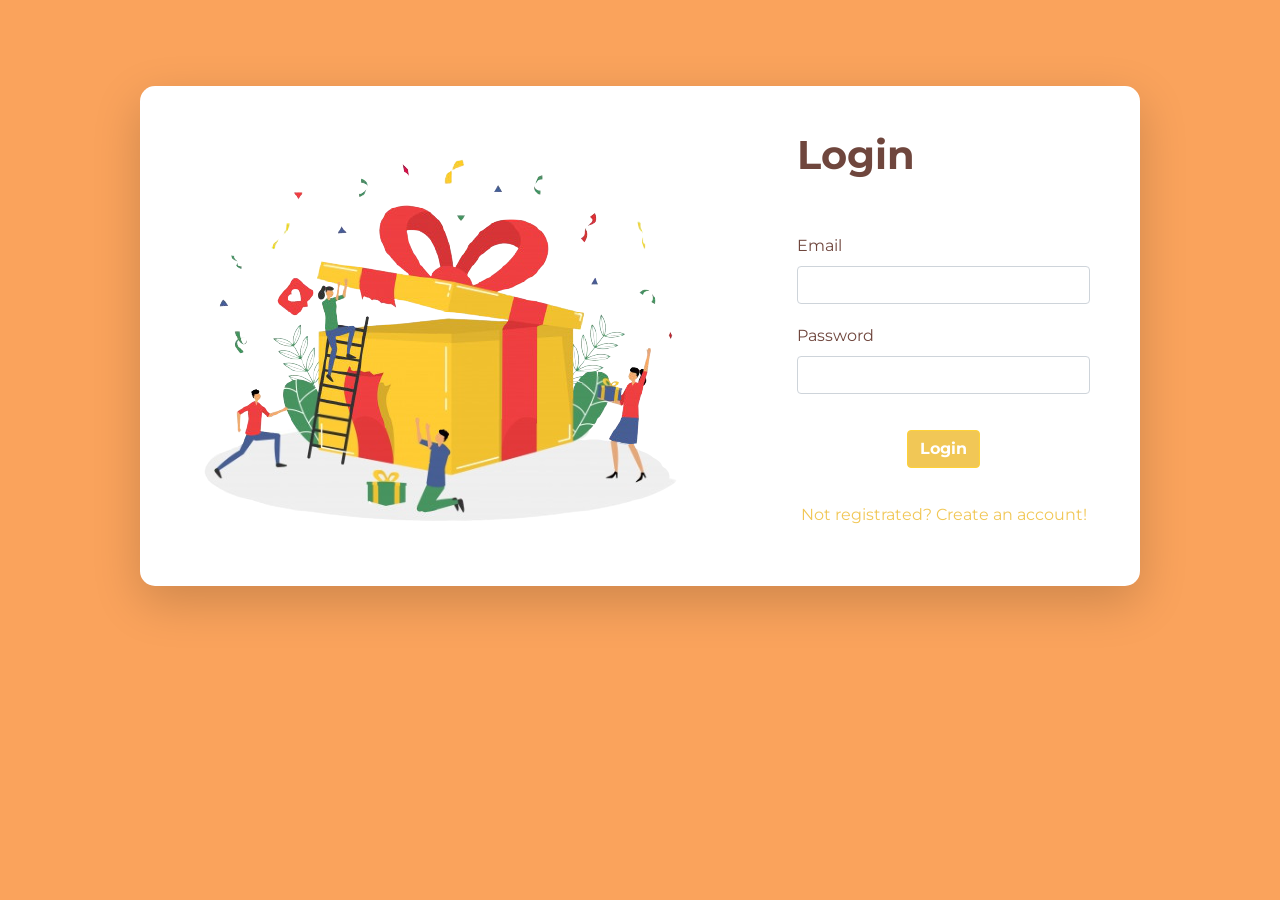
<file: static/html/login.html>
<!DOCTYPE html>
<html>

<head>
    <meta charset="utf-8">
    <meta name="viewport" content="width=device-width, initial-scale=1.0, shrink-to-fit=no">
    <title>SSGifts</title>
    <link rel="stylesheet" href="../assets/bootstrap/css/bootstrap.min.css">
    <link rel="stylesheet" href="https://fonts.googleapis.com/css?family=Montserrat:400,700">
    <link rel="stylesheet" href="https://fonts.googleapis.com/css?family=Kaushan+Script">
    <link rel="stylesheet" href="../assets/fonts/font-awesome.min.css">
    <link rel="stylesheet" href="../assets/css/untitled-8.css">
</head>

<body class="d-xl-flex justify-content-xl-center align-items-xl-center" style="height: 671px;background-color: #faa35c;">
    <div class="container shadow-lg" style="background-color: white;border-radius: 15px;width: 1000px;height: 500px;">
        <div class="row">
            <div class="col d-xl-flex justify-content-xl-center align-items-xl-center"><img src="../assets/img/login.png"></div>
            <div class="col" style="height: 500px;">
                <h1 style="color: #6f463d;margin: 35px;margin-top: 45px;">Login</h1>
                <form method="post" action="/login">
                    <div class="form-group" style="margin-right: 35px;margin-left: 35px;"><label style="margin-top: 20px;color: #6f463d;">Email</label><input class="form-control" type="email" name="Email"><label style="margin-top: 20px;color: #6f463d;">Password</label><input class="form-control" type="password" name="Password"></div>
                    <div class="d-xl-flex justify-content-xl-center align-items-xl-center"><button class="btn btn-primary" style="background: #f1c756;margin-top: 20px;">Login</button></div>
                </form>
                <div class="d-xl-flex justify-content-xl-center align-items-xl-center"><a href="/register" style="color: #f1c756;margin: 35px;">Not registrated? Create an account!</a></div>
            </div>
        </div>
    </div>
    <script src="../assets/js/jquery.min.js"></script>
    <script src="../assets/bootstrap/js/bootstrap.min.js"></script>
    <script src="../assets/js/agency.js"></script>
</body>

</html>
</file>
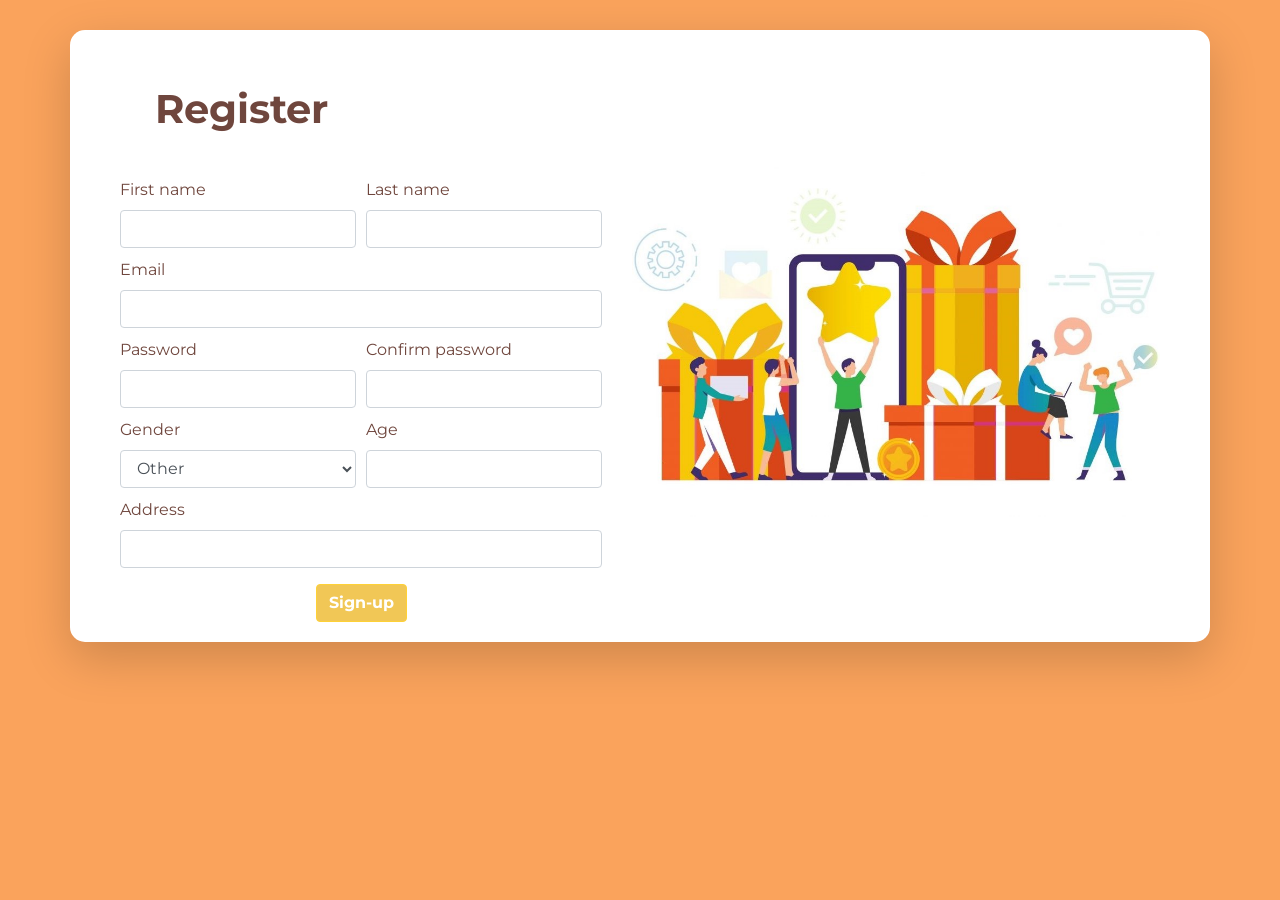
<file: static/html/register.html>
<!DOCTYPE html>
<html>

<head>
    <meta charset="utf-8">
    <meta name="viewport" content="width=device-width, initial-scale=1.0, shrink-to-fit=no">
    <title>SSGifts</title>
    <link rel="stylesheet" href="../assets/bootstrap/css/bootstrap.min.css">
    <link rel="stylesheet" href="https://fonts.googleapis.com/css?family=Montserrat:400,700">
    <link rel="stylesheet" href="https://fonts.googleapis.com/css?family=Kaushan+Script">
    <link rel="stylesheet" href="../assets/fonts/font-awesome.min.css">
    <link rel="stylesheet" href="../assets/css/untitled-8.css">
</head>

<body class="d-xl-flex justify-content-xl-center align-items-xl-center" style="background-color: #faa35c;height: 671px;">
    <div class="container shadow-lg" style="border-radius: 15px;border-style: none;background-color: white;">
        <div class="row" style="margin: 20px;padding: -14px;">
            <div class="col">
                <h1 style="margin: 35px;color: #6f463d;">Register</h1>
                <form method="post" action="/register">
                    <div class="form-group">
                        <div class="form-row">
                            <div class="col"><label style="margin-top: 10px;color: #6f463d;">First name</label><input class="form-control" type="text" name="First name"></div>
                            <div class="col"><label style="margin-top: 10px;color: #6f463d;">Last name</label><input class="form-control" type="text" name="Last name"></div>
                        </div><label style="margin-top: 10px;color: #6f463d;">Email</label><input class="form-control" type="email" name="Email">
                        <div class="form-row">
                            <div class="col"><label style="margin-top: 10px;color: #6f463d;">Password</label><input class="form-control" type="password" name="Password"><label style="margin-top: 10px;color: #6f463d;">Gender</label><select class="form-control" name="Gender">
                                    <optgroup label="Select">
                                        <option value="">Other</option>
                                        <option value="Male">Male</option>
                                        <option value="Female">Female</option>
                                    </optgroup>
                                </select></div>
                            <div class="col"><label style="margin-top: 10px;color: #6f463d;">Confirm password</label><input class="form-control" type="password"><label style="margin-top: 10px;color: #6f463d;">Age</label><input class="form-control" type="number" min="16" max="100" name="Age"></div>
                        </div><label style="margin-top: 10px;color: #6f463d;">Address</label><input class="form-control" type="text" name="Address">
                    </div>
                    <div class="d-xl-flex justify-content-xl-center align-items-xl-center"><button class="btn btn-primary" style="background: #f1c756;">Sign-up</button></div>
                </form>
            </div>
            <div class="col d-xl-flex align-items-xl-center"><img src="../assets/img/register2.jpg" style="width: 528px;"></div>
        </div>
    </div>
    <script src="../assets/js/jquery.min.js"></script>
    <script src="../assets/bootstrap/js/bootstrap.min.js"></script>
    <script src="../assets/js/agency.js"></script>
</body>

</html>
</file>
<file: static/assets/css/untitled-8.css>
.btn-primary:active, .btn-primary:focus, .btn-primary:hover {
  background-color: #f1c756!important;
  border-color: #f1c756!important;
  color: #fff;
}

.btn-primary:not(:disabled):not(.disabled).active, .btn-primary:not(:disabled):not(.disabled):active, .show > .btn-primary.dropdown-toggle {
  color: white;
  background-color: #fec503;
  border-color: #f3bd01;
}
</file>
